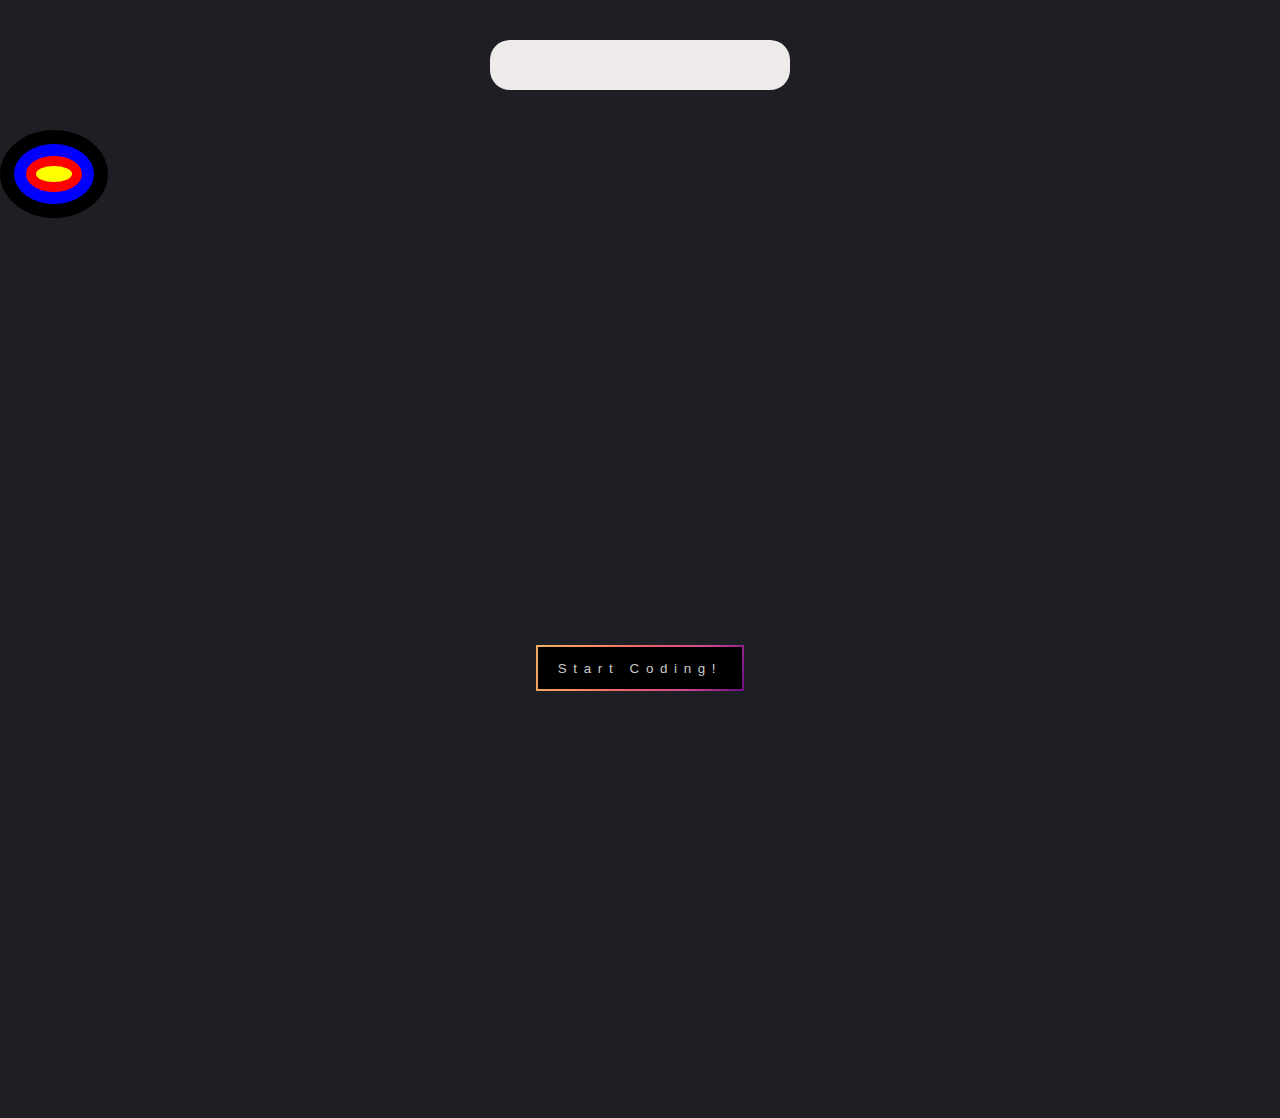
<file: CSS_Challange/index.html>
<!DOCTYPE html>
<html lang="en">
<head>
    <meta charset="UTF-8">
    <meta name="viewport" content="width=device-width, initial-scale=1.0">
    <title>25 CSS Projects</title>
    <link rel="stylesheet" href="styles.css">
</head>
<body>
    <main>
        <section>
        <div class="search_bar"></div>
        </section>
        <section>
            <div class="black"> 
                <div class="blue">
                    <div class="red">
                        <div class="yellow">
                        </div>
                    </div>
                </div>           
            </div>
        </section>
        <section>
            <div class="container">
                <div class="button-border">
                <button type="button" class="button">Start Coding!</button>
                </div>
            </div>
        </section>
    </main>
</body>
</html>
</file>
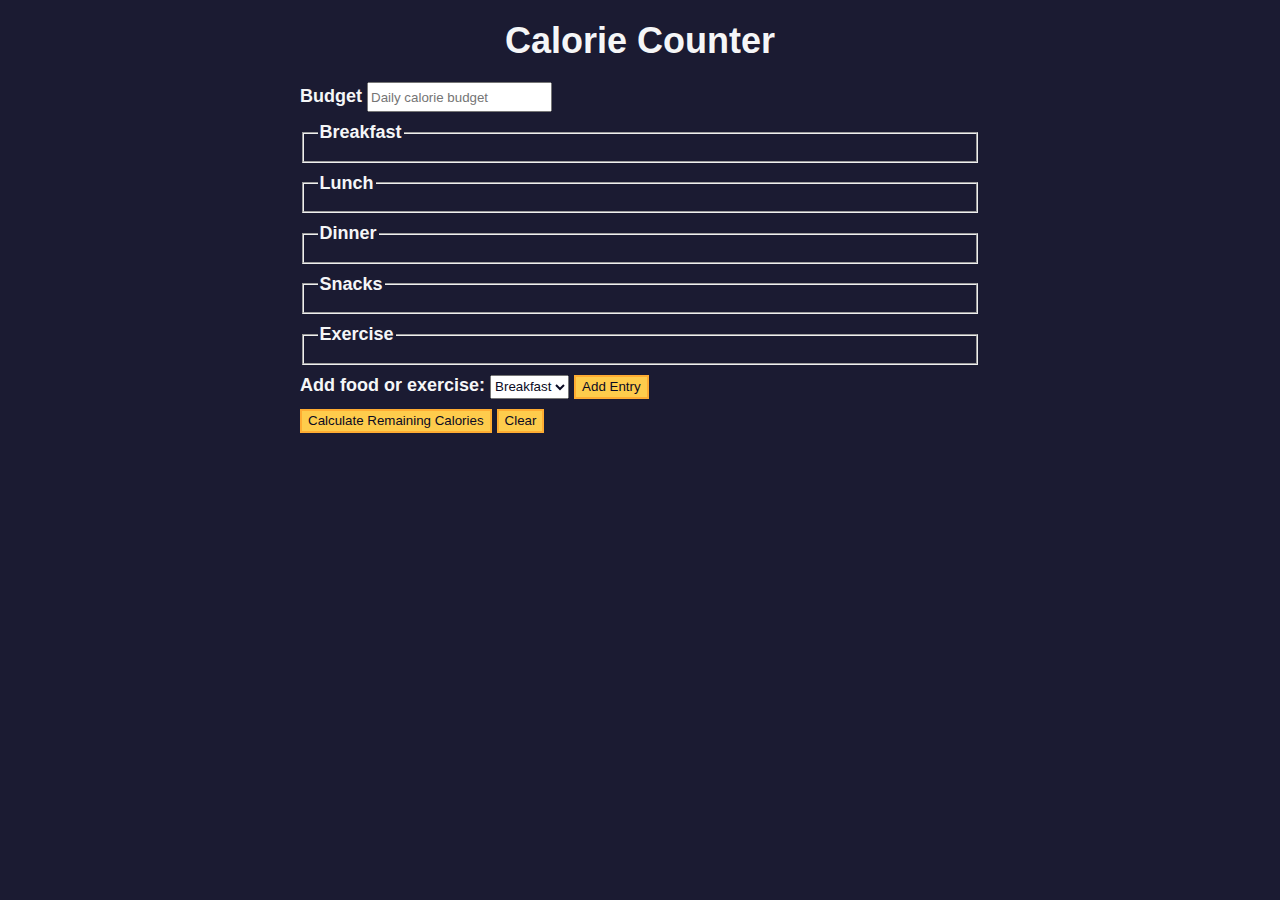
<file: JavaScript/CalorieCounter/index.html>
<!DOCTYPE html>
<html lang="en">
<head>
    <meta charset="UTF-8">
    <meta name="viewport" content="width=device-width, initial-scale=1.0">
    <link rel="stylesheet" href="styles.css">
    <title>Calorie Counter</title>
</head>
<body>
    <main>
      <h1>Calorie Counter</h1>
      <div class="container">
        <form id="calorie-counter">
          <label for="budget">Budget</label>
          <input
            type="number"
            min="0"
            id="budget"
            placeholder="Daily calorie budget"
            required
          />
          <fieldset id="breakfast">
            <legend>Breakfast</legend>
            <div class="input-container"></div>
          </fieldset>
          <fieldset id="lunch">
            <legend>Lunch</legend>
            <div class="input-container"></div>
          </fieldset>
          <fieldset id="dinner">
            <legend>Dinner</legend>
            <div class="input-container"></div>
          </fieldset>
          <fieldset id="snacks">
            <legend>Snacks</legend>
            <div class="input-container"></div>
          </fieldset>
          <fieldset id="exercise">
            <legend>Exercise</legend>
            <div class="input-container"></div>
          </fieldset>
          <div class="controls">
            <span>
              <label for="entry-dropdown">Add food or exercise:</label>
              <select id="entry-dropdown" name="options">
                <option value="breakfast" selected>Breakfast</option>
                <option value="lunch">Lunch</option>
                <option value="dinner">Dinner</option>
                <option value="snacks">Snacks</option>
                <option value="exercise">Exercise</option>
              </select>
              <button type="button" id="add-entry">Add Entry</button>
            </span>
          </div>
          <div>
            <button type="submit">
              Calculate Remaining Calories
            </button>
            <button type="button" id="clear">Clear</button>
          </div>
        </form>
        <div id="output" class="output hide"></div>
      </div>
    </main>
    <script src="./script.js"></script>
  </body>
</html>
</file>
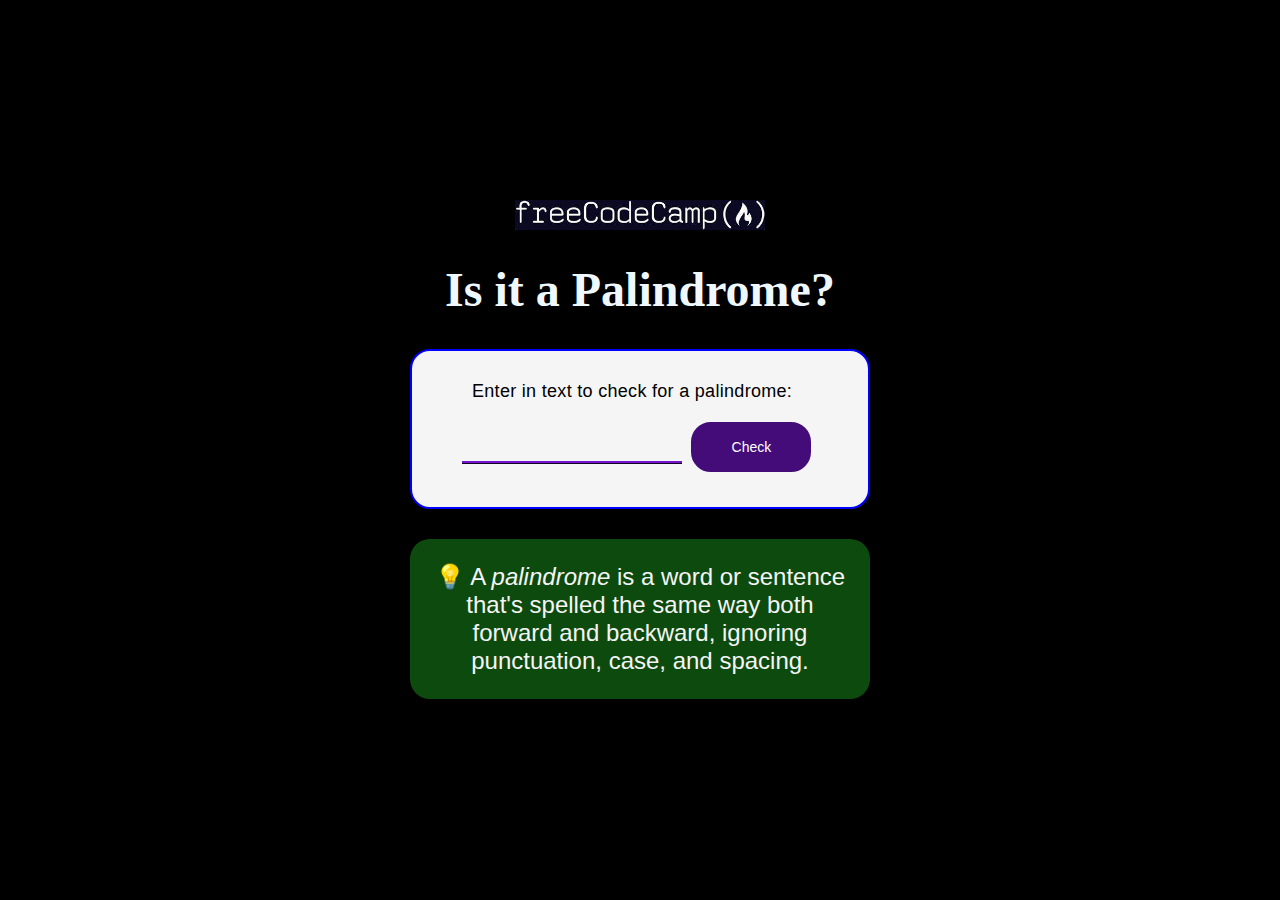
<file: JavaScript/Palindrome/index.html>
<!DOCTYPE html>
<html lang="en">
<head>
    <meta charset="UTF-8">
    <meta name="viewport" content="width=device-width, initial-scale=1.0">
    <link rel="stylesheet" href="styles.css">
    <title>Palindrome</title>
</head>
<body>
    <img src="freeCodeCampLogo.jpeg" alt="freeCodeCampLogo">
    <h1>Is it a Palindrome?</h1>
    <div class="container">
        <label for="text-input" id="label-text">Enter in text to check for a palindrome:</label>
        <input type="text" id="text-input"\>
        <button type="button" id="check-btn">Check</button>
        <div class="result_display">
        <span id="result"></span>
        </div>
    </div>
    <div class="explanation">
        <p id="explanation-message">
            <span>&#128161;
            A <em>palindrome</em> is a word or sentence that's spelled the same way both 
            forward and backward, ignoring punctuation, case, and spacing.
        </span>
        </p>
    </div>
    <script src="./script.js"></script>
</body>
</html>
</file>
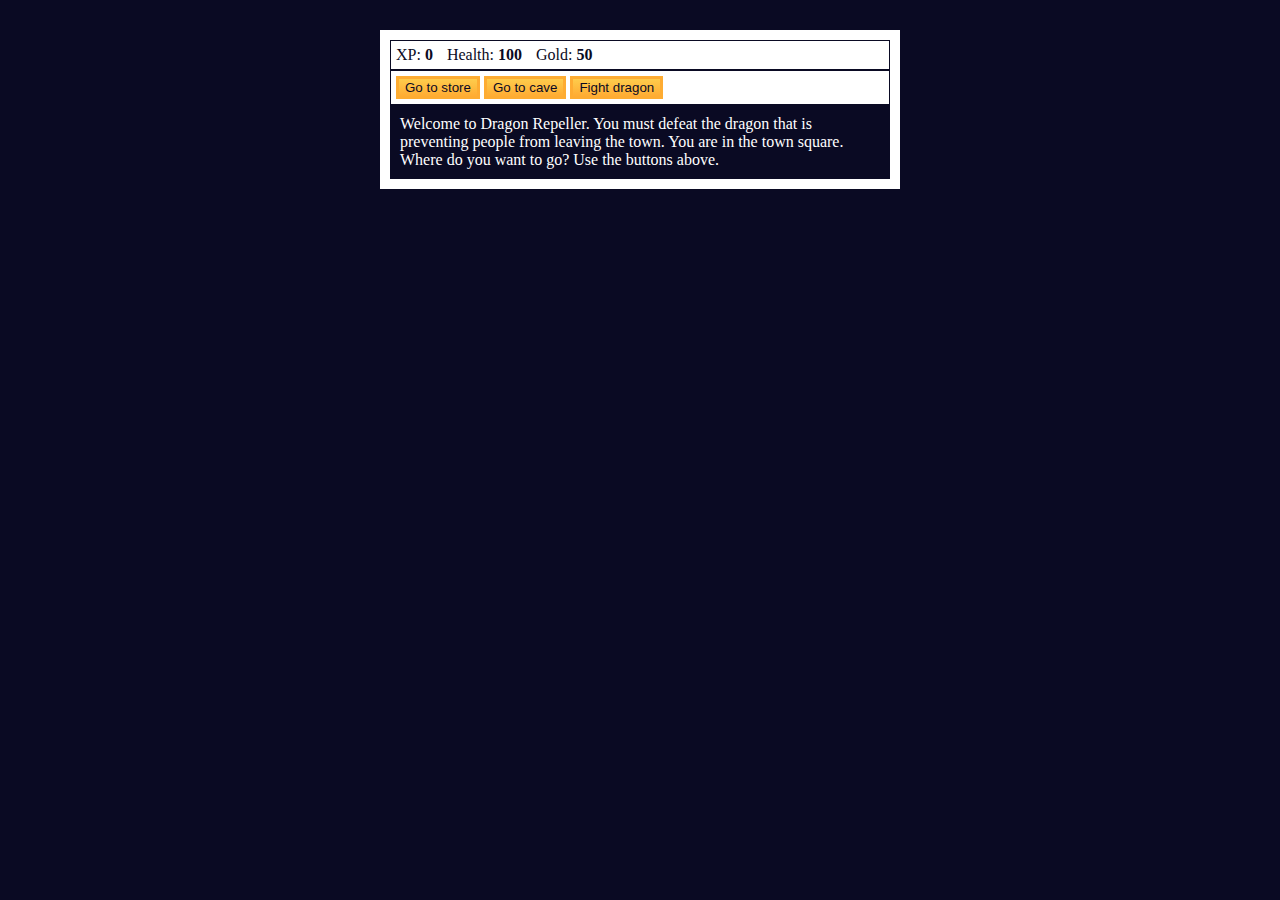
<file: JavaScript/Role Playing Game/index.html>
<!DOCTYPE html>
<html lang="en">
  <head>
    <meta charset="utf-8">
    <link rel="stylesheet" href="./styles.css">
    <title>RPG - Dragon Repeller</title>
  </head>
  <body>
    <div id="game">
      <div id="stats">
        <span class="stat">XP: <strong><span id="xpText">0</span></strong></span>
        <span class="stat">Health: <strong><span id="healthText">100</span></strong></span>
        <span class="stat">Gold: <strong><span id="goldText">50</span></strong></span>
      </div>
      <div id="controls">
        <button id="button1">Go to store</button>
        <button id="button2">Go to cave</button>
        <button id="button3">Fight dragon</button>
      </div>
      <div id="monsterStats">
        <span class="stat">Monster Name: <strong><span id="monsterName"></span></strong></span>
        <span class="stat">Health: <strong><span id="monsterHealth"></span></strong></span>
      </div>
      <div id="text">
        Welcome to Dragon Repeller. You must defeat the dragon that is preventing people from leaving the town. You are in the town square. Where do you want to go? Use the buttons above.
      </div>
    </div>
    <script src="./script.js"></script>
  </body>
</html>
</file>
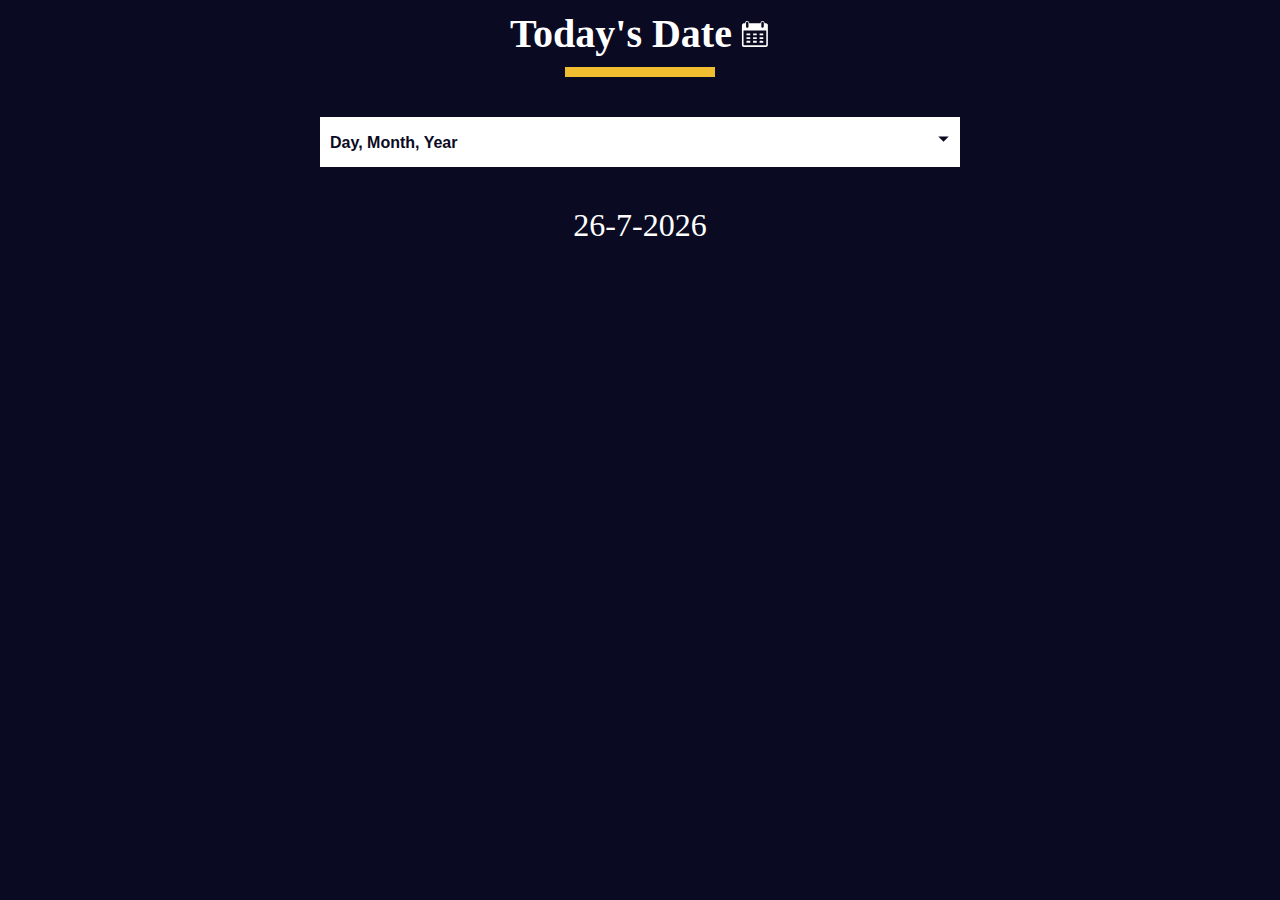
<file: JavaScript/TodaysDate/index.html>
<!DOCTYPE html>
<html lang="en">
  <head>
    <meta charset="UTF-8" />
    <meta http-equiv="X-UA-Compatible" content="IE=edge" />
    <meta name="viewport" content="width=device-width, initial-scale=1.0" />
    <title>Learn the Date Object by Building a Date Formatter</title>
    <link rel="stylesheet" href="./styles.css" />
  </head>
  <body>
    <main>
      <div class="title-container">
        <h1 class="title">Today's Date</h1>
        
        <svg
          class="date-svg"
          xmlns="http://www.w3.org/2000/svg"
          version="1.0"
          width="512.000000pt"
          height="512.000000pt"
          viewBox="0 0 512.000000 512.000000"
          preserveAspectRatio="xMidYMid meet"
        >
          <g
            transform="translate(0.000000,512.000000) scale(0.100000,-0.100000)"
            fill="#fff"
            stroke="none"
          >
            <path
              d="M1145 4777 c-71 -24 -120 -54 -164 -102 -59 -64 -83 -124 -89 -216 l-4 -77 -147 -3 c-142 -4 -149 -5 -213 -37 -81 -40 -149 -111 -177 -188 -21 -54 -21 -64 -21 -1789 0 -1725 0 -1735 21 -1789 28 -77 96 -148 177 -188 l67 -33 1950 0 1950 0 67 33 c74 36 133 96 170 170 l23 47 0 1760 0 1760 -23 47 c-37 74 -96 134 -169 170 -63 31 -71 32 -213 36 l-148 4 -4 77 c-8 133 -82 242 -200 297 -54 25 -75 29 -148 29 -94 -1 -151 -20 -220 -75 -75 -59 -130 -181 -130 -287 l0 -43 -954 0 -954 0 -7 74 c-12 137 -89 251 -201 303 -66 30 -179 39 -239 20z m209 -164 c23 -16 52 -49 66 -73 l25 -45 0 -365 0 -365 -28 -47 c-30 -52 -88 -92 -149 -103 -54 -10 -137 17 -175 57 -65 69 -64 60 -61 471 l3 373 27 41 c17 26 45 50 80 68 71 35 151 31 212 -12z m2594 11 c41 -20 59 -37 82 -78 l30 -51 0 -360 c0 -329 -2 -364 -19 -401 -36 -79 -137 -133 -222 -119 -57 10 -125 58 -151 107 -23 42 -23 50 -26 388 -3 377 -1 403 51 465 62 76 162 95 255 49z m537 -2717 l0 -1239 -24 -19 c-23 -19 -67 -19 -1916 -19 -1849 0 -1893 0 -1916 19 l-24 19 -3 1241 -2 1241 1942 -2 1943 -3 0 -1238z"
            />
            <path
              d="M1112 2493 l3 -158 318 -3 317 -2 0 160 0 160 -320 0 -321 0 3 -157z"
            />
            <path
              d="M2230 2490 l0 -160 315 0 315 0 0 160 0 160 -315 0 -315 0 0 -160z"
            />
            <path
              d="M3342 2493 l3 -158 310 0 310 0 3 158 3 157 -316 0 -316 0 3 -157z"
            />
            <path
              d="M1110 1855 l0 -155 320 0 320 0 0 155 0 155 -320 0 -320 0 0 -155z"
            />
            <path
              d="M2230 1855 l0 -155 315 0 315 0 0 155 0 155 -315 0 -315 0 0 -155z"
            />
            <path
              d="M3340 1855 l0 -155 315 0 315 0 0 155 0 155 -315 0 -315 0 0 -155z"
            />
            <path
              d="M1117 1383 c-4 -3 -7 -78 -7 -165 l0 -158 320 0 320 0 0 165 0 165 -313 0 c-173 0 -317 -3 -320 -7z"
            />
            <path
              d="M2230 1225 l0 -165 315 0 315 0 0 165 0 165 -315 0 -315 0 0 -165z"
            />
            <path
              d="M3347 1383 c-4 -3 -7 -78 -7 -165 l0 -158 315 0 315 0 -2 163 -3 162 -306 3 c-168 1 -308 -1 -312 -5z"
            />
          </g>
        </svg>
      </div>
      <div class="divider"></div>

      <div class="dropdown-container">
        <select name="date-options" id="date-options">
          <option value="dd-mm-yyyy">Day, Month, Year</option>
          <option value="yyyy-mm-dd">Year, Month, Day</option>
          <option value="mm-dd-yyyy-h-mm">
            Month, Day, Year, Hours, Minutes
          </option>
        </select>
        <div class="select-icon">
          <svg
            class="icon"
            xmlns="http://www.w3.org/2000/svg"
            width="25"
            height="35"
            viewBox="0 0 24 24"
          >
            <rect x="0" fill="none" width="24" height="24" />

            <g>
              <path d="M7 10l5 5 5-5" />
            </g>
          </svg>
        </div>
      </div>

      <p id="current-date"></p>
    </main>

    <script src="./script.js"></script>
  </body>
</html>
</file>
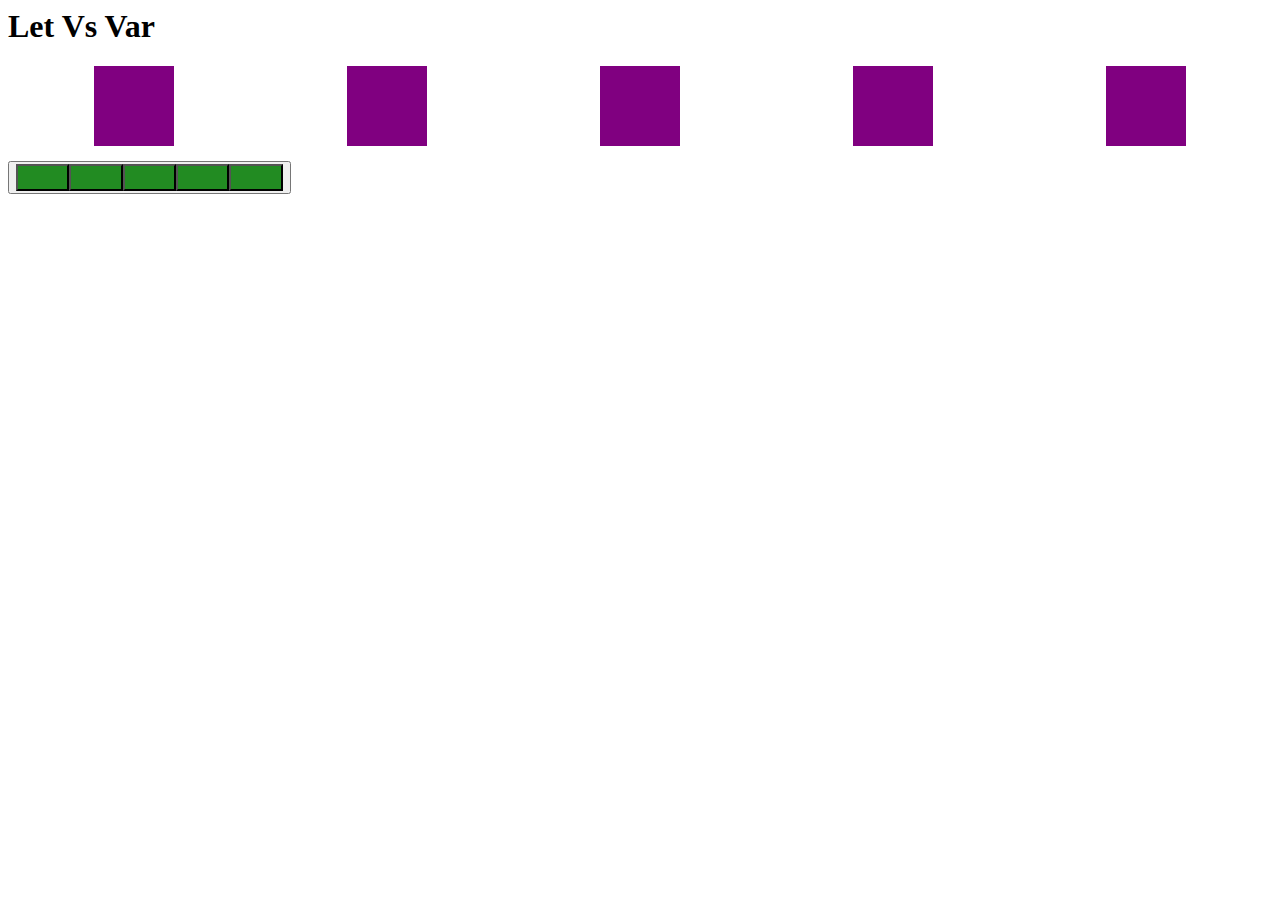
<file: JavaScript/LetVarDifferenceInJs.html>
<! DOCTYPE>
<html lang="en">
    <head>
        <title>ECMA Script</title>
        <style>
            #box{
                display: flex;
                justify-content: space-around;
                margin:0;
                padding:0;
            }
            #box > div{
                height: 5em;
                width: 5em;
                background-color: purple;
            }
            #instruct {
                margin-top: 15px;
                display: flex;
                justify-content: space-around;
                
            }

                #instruct > button {
                    height: 2em;
                    width: 4em;
                    background-color: forestgreen;
                }
        </style>
    </head>
    <body>
        <h1>Let Vs Var</h1>
        <div id="box"></div>
        <button id="instruct"></button>

        <script type="text/javascript">
            var topic = "Java Script";
            let firstname = "Uma";

            if (topic) {
                var topic = "ECMA script";
                console.log("block var", topic);
            }
            if (firstname) {
                let name = "Astro";
                console.log("block let", name);
            }

            console.log("global var", topic);
            console.log("global let", firstname);

            var div;
            var box = document.getElementById("box");
           
            for (let i = 0; i < 5; i++) {
                div = document.createElement("div");
                div.onclick = function () {
                    alert("This is box #" + i);
                };
                box.appendChild(div);
            }

            var button;
            var instruct = document.getElementById("instruct");

            for (let x = 5; x > 0; x--) {
                button = document.createElement("button");
                button.onclick = function () {
                    alert("I am no #" + x);
                };
                instruct.appendChild(button);
            }
        </script>
    </body>
</html>
</file>
<file: CSS_Challange/styles.css>
html, body{
    margin: 0;
    padding:0;
    font-family: var(--font-family);
    background-color: var(--body-bk);
}

:root {
    --font-family: 'Karla',sans-serif;
    --body-bk: #1E1F25;
    --btn-bk: #000;
    --btn-color: #cbcbcb;
    --btn-color-hover: #fff;
    --grd-color1: #eeaf61;
    --grd-color2: #fb9062;
    --grd-color3: #ee5d6c;
    --grd-color4: #ce4993;
    --grd-color5: #6a0d83;
}

.container{
    display: flex;
    justify-content: center;
    align-items: center;
    height: 100vh;
}

.button{
    border: none;
    background-color: var(--btn-bk);
    color: var(--btn-color);
    padding: 1em 1.5em;
    font-family: inherit;
    letter-spacing: .5em;
}

.button-border{
    background: linear-gradient(115deg,var(--grd-color1),var(--grd-color2),var(--grd-color3),var(--grd-color4),var(--grd-color5));
    padding: 2px;
}

.button-border:hover{
    background: linear-gradient(230deg,var(--grd-color1),var(--grd-color2),var(--grd-color3),var(--grd-color4),var(--grd-color5));
    padding: 2px;
}

.button-border:hover .button{
    color: var(--btn-color);
    padding: 1.5em 1.8em;
}

.search_bar{
    background-color: rgb(239, 235, 235);
    width: 300px;
    height: 50px;
    border-radius: 20px;
    margin: 40px auto;
    display: flex;
    justify-items: center;
}

.black{
    width: 80px;
    padding: 14px;
    border-radius: 50%;
    background-color: black;
}
.blue{
    padding: 12px;
    border-radius: 50%;
    background-color: blue;
}
.red{
    padding: 10px;
    border-radius: 50%;
    background-color: red;
}
.yellow{
    padding: 8px;
    border-radius: 50%;
    background-color: yellow;
}
</file>
<file: JavaScript/CalorieCounter/styles.css>
:root {
    --light-grey: #f5f6f7;
    --dark-blue: #0a0a23;
    --fcc-blue: #1b1b32;
    --light-yellow: #fecc4c;
    --dark-yellow: #feac32;
    --light-pink: #ffadad;
    --dark-red: #850000;
    --light-green: #acd157;
  }
  
  body {
    font-family: "Lato", Helvetica, Arial, sans-serif;
    font-size: 18px;
    background-color: var(--fcc-blue);
    color: var(--light-grey);
  }
  
  h1 {
    text-align: center;
  }
  
  .container {
    width: 90%;
    max-width: 680px;
  }
  
  h1,
  .container,
  .output {
    margin: 20px auto;
  }
  
  label,
  legend {
    font-weight: bold;
  }
  
  .input-container {
    display: flex;
    flex-direction: column;
  }
  
  button {
    cursor: pointer;
    text-decoration: none;
    background-color: var(--light-yellow);
    border: 2px solid var(--dark-yellow);
  }
  
  button,
  input,
  select {
    min-height: 24px;
    color: var(--dark-blue);
  }
  
  fieldset,
  label,
  button,
  input,
  select {
    margin-bottom: 10px;
  }
  
  .output {
    border: 2px solid var(--light-grey);
    padding: 10px;
    text-align: center;
  }
  
  .hide {
    display: none;
  }
  
  .output span {
    font-weight: bold;
    font-size: 1.2em;
  }
  
  .surplus {
    color: var(--light-pink);
  }
  
  .deficit {
    color: var(--light-green);
  }
</file>
<file: JavaScript/Palindrome/styles.css>
*,
*::after,
*::before{
    box-sizing: border-box;
}

body{
    background-color: black;
}

img{
    margin:200px auto 20px auto;
    height: 30px;
    display: flex;
    align-items: center;
}

h1{
    display: flex;
    justify-content: center;
    color: aliceblue;
    font-size: 48px;
    font-weight: bold;
    font-family: 'Times New Roman', Times, serif;
}

.explanation, 
.container{
    width: 460px;
    height:160px;
} 

.container{
    margin: 20px auto 20px auto;
    background-color: whitesmoke;
    border: 2px solid blue;
    border-radius: 20px;
    font-family: Arial, Helvetica, sans-serif;
    box-shadow: blue;
    padding-top: 30px;
    
}
#label-text, .result_display{
    padding: 10px 10px 10px 60px;
    letter-spacing: 0.3px;
    font-size: 18px;
}

#text-input{
   margin-left: 50px;
   width: 220px;
   height: 30px;
   border: none;
   border-bottom-color: rgb(68, 12, 121);
   border-bottom-style: ridge;
   background-color: whitesmoke;
   
}
.explanation{
    margin: 30px auto 30px auto;
    background-color: rgb(13, 74, 13);
    color: whitesmoke;
    border: 0px solid green;
    border-radius: 20px;
    text-align: justify;
    align-content: center;
}
#explanation-message{
    text-align: center;
    font-size: 24px;
    margin: 20px auto;
    padding-left: 20px;
    padding-right: 20px;
    font-family:Arial, Helvetica, sans-serif;
}

#check-btn{
    margin-top: 20px;
    margin-left: 5px;
    background-color: rgb(68, 12, 121);
    color: white;
    border: 2px solid rgb(68, 12, 121);
    border-radius: 20px;
    font-size: 14px;
    width: 120px;
    padding: 15px;
}

#check-btn:hover{
    cursor: pointer;
}
.result_display{
    padding-top: 1px;
}
</file>
<file: JavaScript/Role Playing Game/styles.css>
body {
    background-color: #0a0a23;
  }
  
  #text {
    background-color: #0a0a23;
    color: #ffffff;
    padding: 10px;
  }
  
  #game {
    max-width: 500px;
    max-height: 400px;
    background-color: #ffffff;
    color: #ffffff;
    margin: 30px auto 0px;
    padding: 10px;
  }
  
  #controls,
  #stats {
    border: 1px solid #0a0a23;
    padding: 5px;
    color: #0a0a23;
  }
  
  #monsterStats {
    display: none;
    border: 1px solid #0a0a23;
    padding: 5px;
    color: #ffffff;
    background-color: #c70d0d;
  }
  
  .stat {
    padding-right: 10px;
  }
  
  button {
    cursor: pointer;
    color: #0a0a23;
    background-color: #feac32;
    background-image: linear-gradient(#fecc4c, #ffac33);
    border: 3px solid #feac32;
  }
</file>
<file: JavaScript/TodaysDate/styles.css>
*,
*::before,
*::after {
  margin: 0;
  padding: 0;
  box-sizing: border-box;
}

:root {
  --dark-grey: #0a0a23;
  --white: #ffffff;
  --yellow: #f1be32;
}

body {
  color: var(--white);
  background-color: var(--dark-grey);
}

.title-container {
  margin: 10px 0;
  display: flex;
  align-items: center;
  justify-content: center;
  gap: 8px;
}

.title {
  font-size: 2.5rem;
}

.date-svg {
  width: 30px;
  height: 30px;
}

.divider {
  margin: auto;
  width: 150px;
  height: 10px;
  background-color: var(--yellow);
}

.dropdown-container {
  width: 50%;
  margin: 40px auto;
  position: relative;
}

select {
  display: block;
  margin: 20px auto 0;
  width: 100%;
  height: 50px;
  font-size: 100%;
  font-weight: bold;
  cursor: pointer;
  background-color: var(--white);
  border: none;
  color: var(--dark-grey);
  appearance: none;
  padding: 10px;
  padding-right: 38px;
  -webkit-appearance: none;
  -moz-appearance: none;
  transition: color 0.3s ease, background-color 0.3s ease,
    border-bottom-color 0.3s ease;
}

.select-icon {
  position: absolute;
  top: 4px;
  right: 4px;
  width: 30px;
  height: 36px;
  pointer-events: none;
  padding-left: 5px;
  transition: background-color 0.3s ease, border-color 0.3s ease;
}

.select-icon svg.icon {
  transition: fill 0.3s ease;
  fill: var(--dark-grey);
}

#current-date {
  font-size: 2rem;
  text-align: center;
}

@media (max-width: 375px) {
  .title {
    font-size: 2rem;
  }

  .dropdown-container {
    width: 80%;
  }

  .date-svg {
    display: none;
  }
}
</file>
